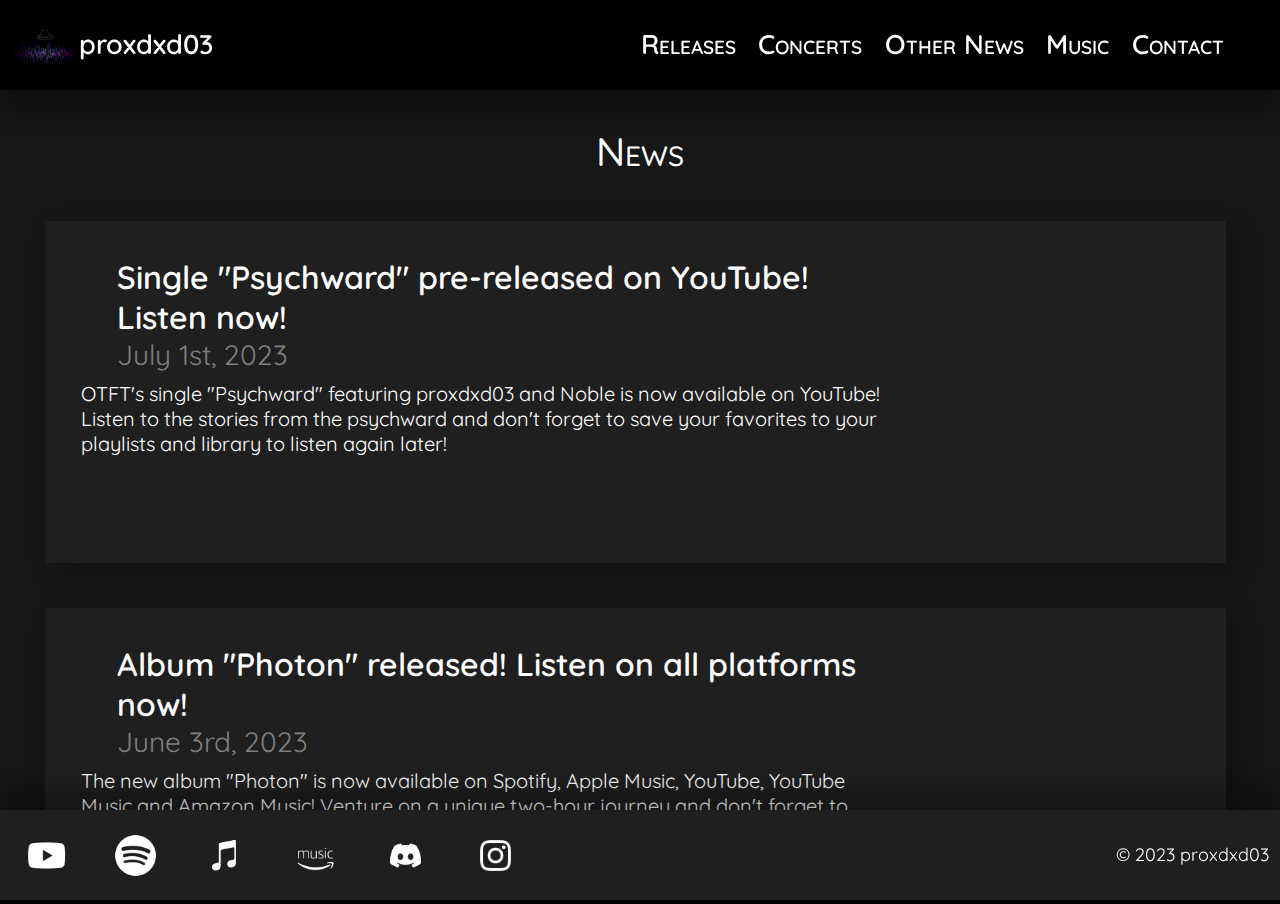
<file: index.html>
<!DOCTYPE html>
<html>
    <head>
        <script src="/scripts/jquery.js"></script>
        <script type="module" src="/scripts/webpagegenerator.js"></script>
        <link rel="stylesheet" href="/style.css">
    </head>
    <body>
        <noscript><div class="noscriptbackground">
            <p class="tab">Please enable Javascript for your browser.</p>
        </div></noscript>
        <script type="module">
            import {createPageLayout} from "/scripts/webpagegenerator.js"
            createPageLayout("home", false)
        </script>
    </body>
</html>
</file>
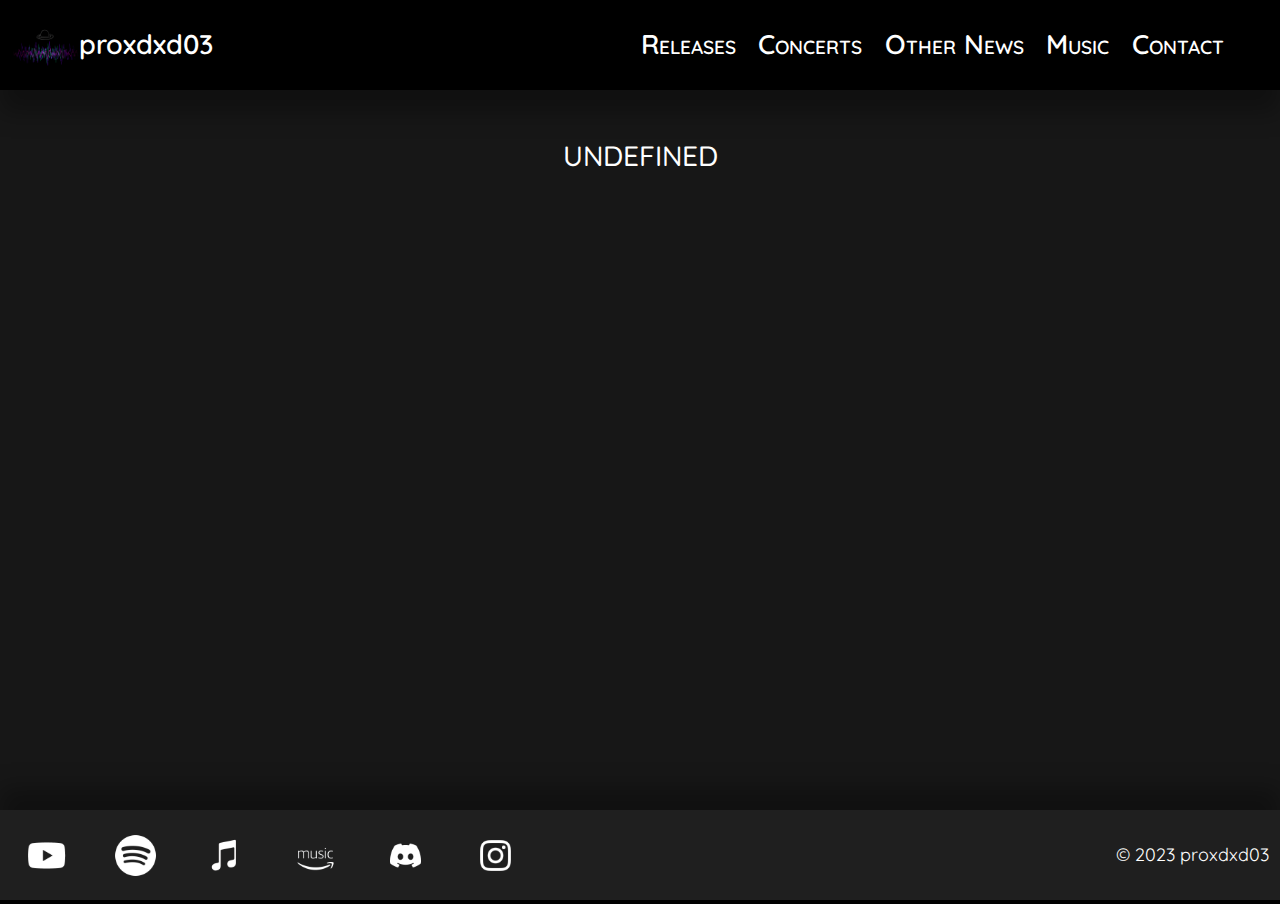
<file: about/index.html>
<!DOCTYPE html>
<html>
    <head>
        <script src="/scripts/jquery.js"></script>
        <script type="module" src="/scripts/webpagegenerator.js"></script>
        <link rel="stylesheet" href="/style.css">
    </head>
    <body>
        <noscript><div class="noscriptbackground">
            <p class="tab">Please enable Javascript for your browser.</p>
        </div></noscript>
        <script type="module">
            import * as webpagegenerator from "/scripts/webpagegenerator.js"
            webpagegenerator.createPageLayout("about", true)
        </script>
    </body>
</html>
</file>
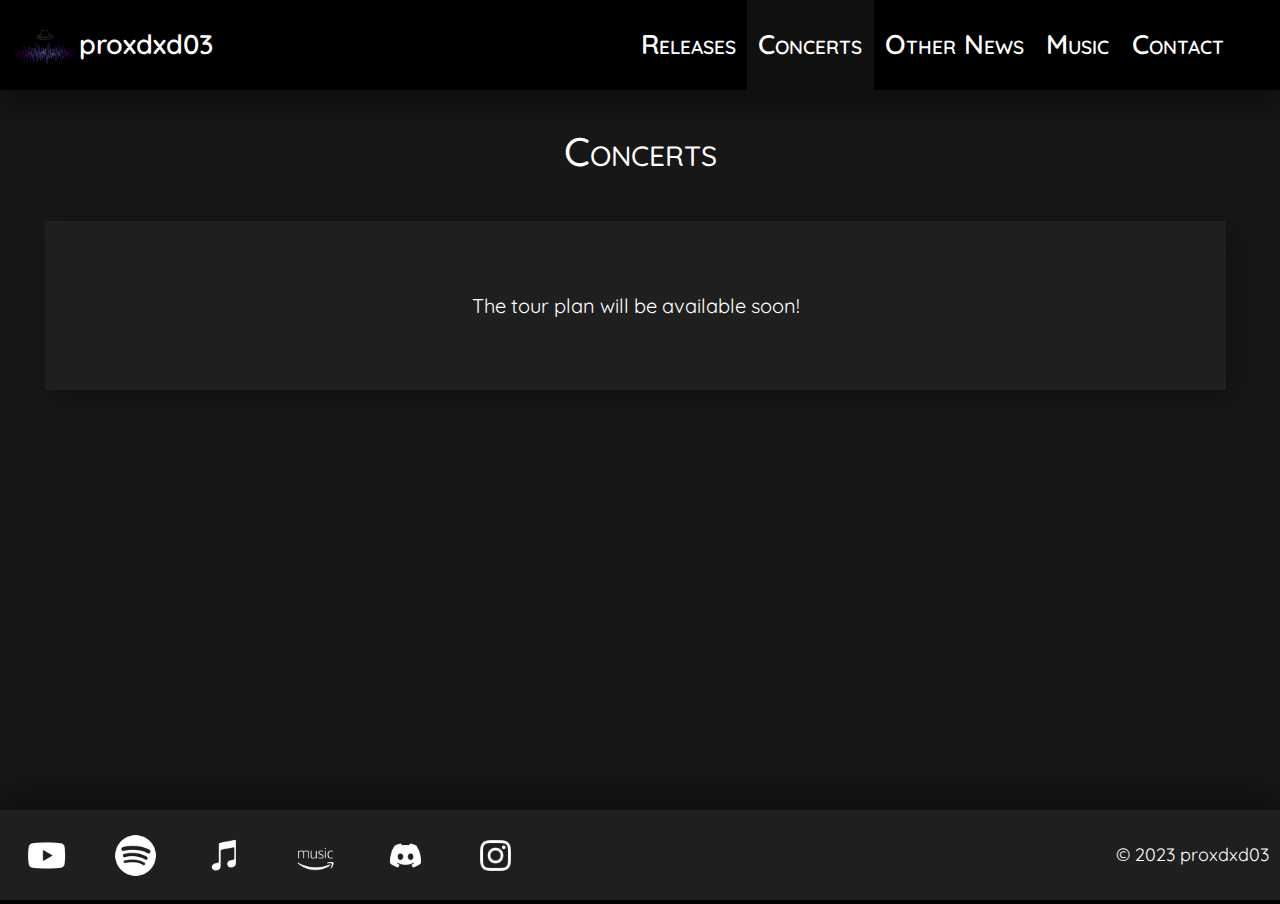
<file: concerts/index.html>
<!DOCTYPE html>
<html>
    <head>
        <script src="/scripts/jquery.js"></script>
        <script type="module" src="/scripts/webpagegenerator.js"></script>
        <link rel="stylesheet" href="/style.css">
    </head>
    <body>
        <noscript><div class="noscriptbackground">
            <p class="tab">Please enable Javascript for your browser.</p>
        </div></noscript>
        <script type="module">
            import {createPageLayout} from "/scripts/webpagegenerator.js"
            createPageLayout("concert", false)
        </script>
    </body>
</html>
</file>
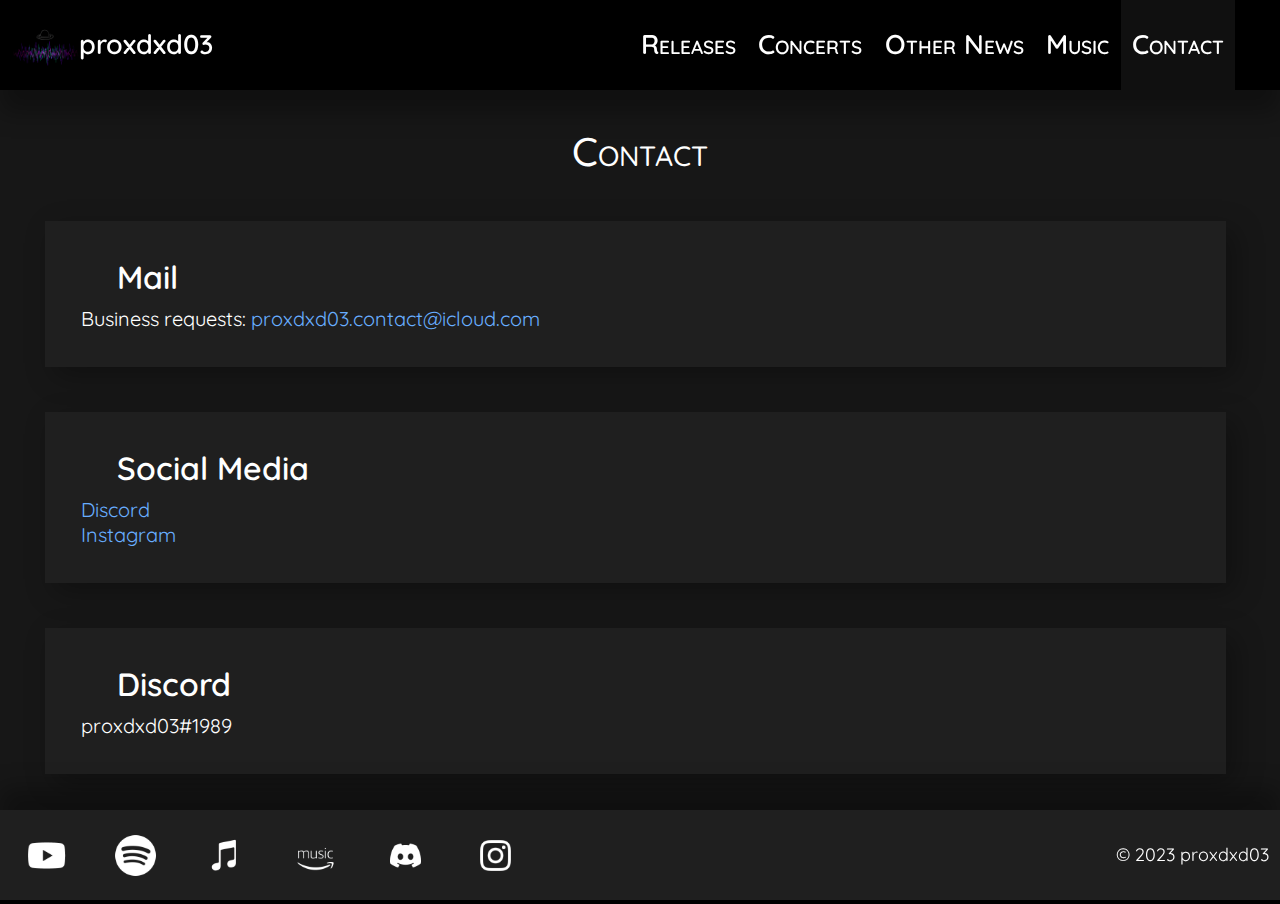
<file: contact/index.html>
<!DOCTYPE html>
<html>
    <head>
        <script src="/scripts/jquery.js"></script>
        <script type="module" src="/scripts/webpagegenerator.js"></script>
        <link rel="stylesheet" href="/style.css">
    </head>
    <body>
        <noscript><div class="noscriptbackground">
            <p class="tab">Please enable Javascript for your browser.</p>
        </div></noscript>
        <script type="module">
            import {createPageLayout, Contentbox} from "/scripts/webpagegenerator.js"
            createPageLayout("contact", true)
        </script>
    </body>
</html>
</file>
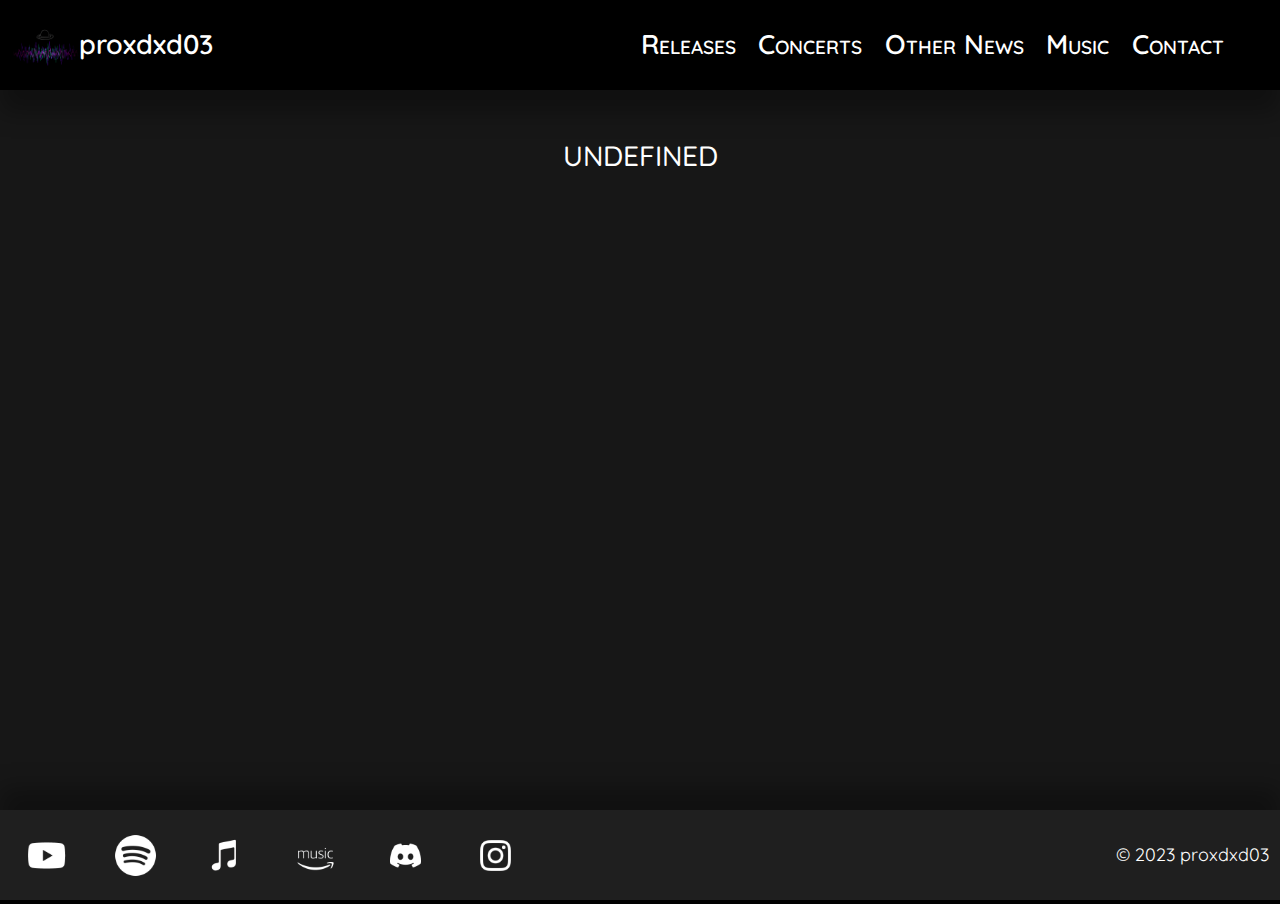
<file: lyrics/index.html>
<!DOCTYPE html>
<html>
    <head>
        <script src="/scripts/jquery.js"></script>
        <script type="module" src="/scripts/webpagegenerator.js"></script>
        <link rel="stylesheet" href="/style.css">
    </head>
    <body>
        <noscript><div class="noscriptbackground">
            <p class="tab">Please enable Javascript for your browser.</p>
        </div></noscript>
        <script type="module">
            import * as webpagegenerator from "/scripts/webpagegenerator.js"
            webpagegenerator.createPageLayout("lyrics", true)
        </script>
    </body>
</html>
</file>
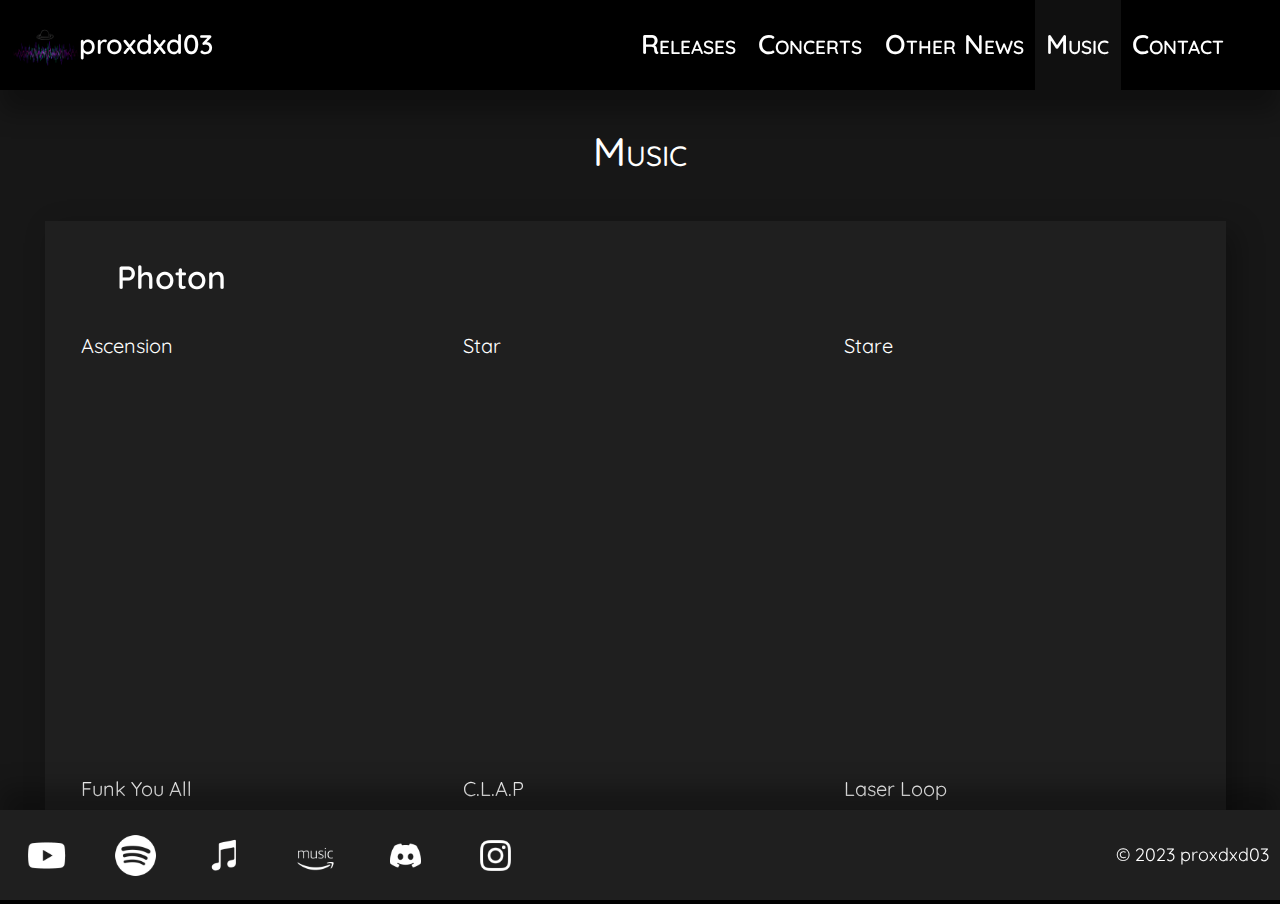
<file: music/index.html>
<!DOCTYPE html>
<html>
    <head>
        <script src="/scripts/jquery.js"></script>
        <script type="module" src="/scripts/webpagegenerator.js"></script>
        <link rel="stylesheet" href="/style.css">
    </head>
    <body>
        <noscript><div class="noscriptbackground">
            <p class="tab">Please enable Javascript for your browser.</p>
        </div></noscript>
        <script type="module">
            import {createPageLayout} from "/scripts/webpagegenerator.js"
            createPageLayout("music", true)
        </script>
    </body>
</html>
</file>
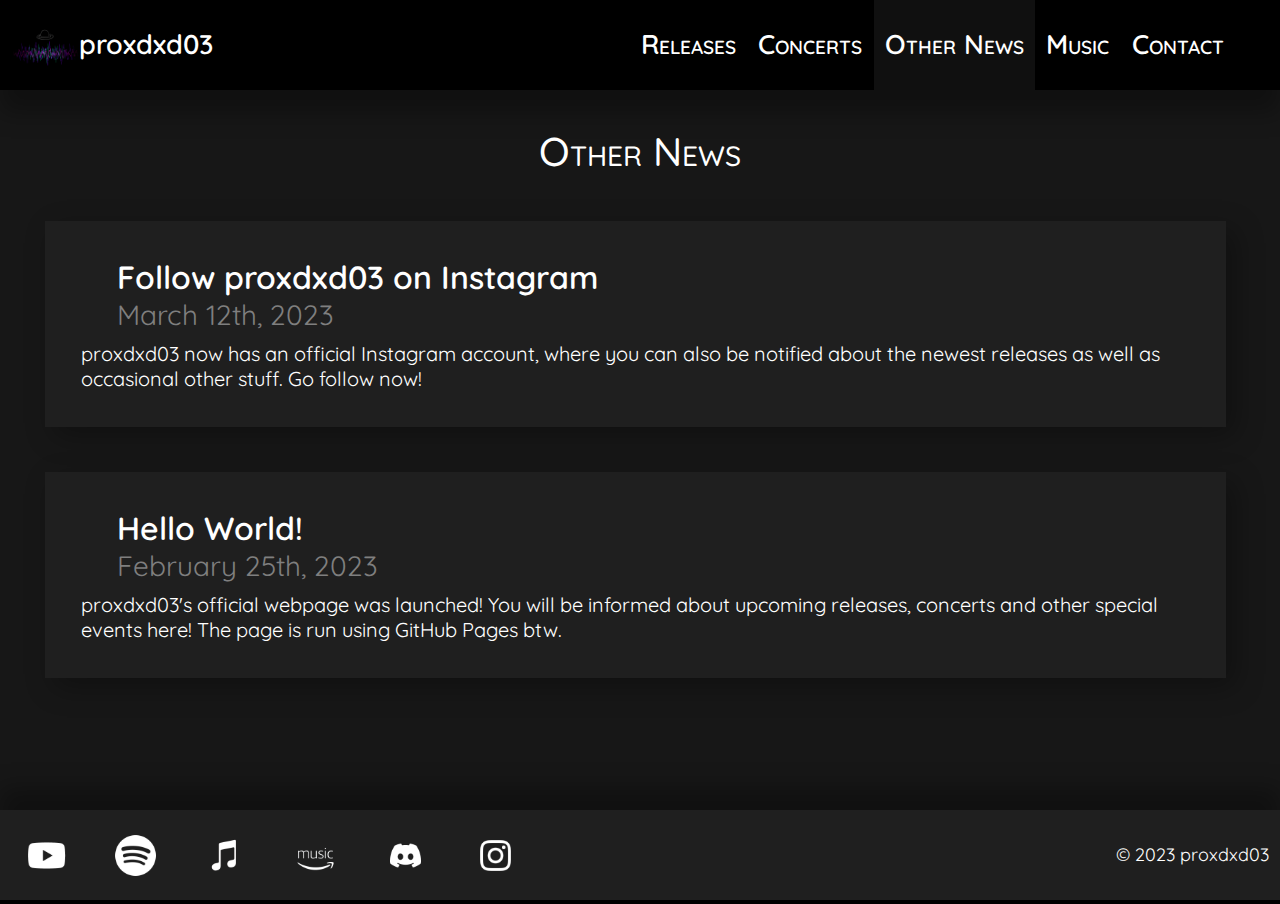
<file: other_news/index.html>
<!DOCTYPE html>
<html>
    <head>
        <script src="/scripts/jquery.js"></script>
        <script type="module" src="/scripts/webpagegenerator.js"></script>
        <link rel="stylesheet" href="/style.css">
    </head>
    <body>
        <noscript><div class="noscriptbackground">
            <p class="tab">Please enable Javascript for your browser.</p>
        </div></noscript>
        <script type="module">
            import {createPageLayout} from "/scripts/webpagegenerator.js"
            createPageLayout("misc", false)
        </script>
    </body>
</html>
</file>
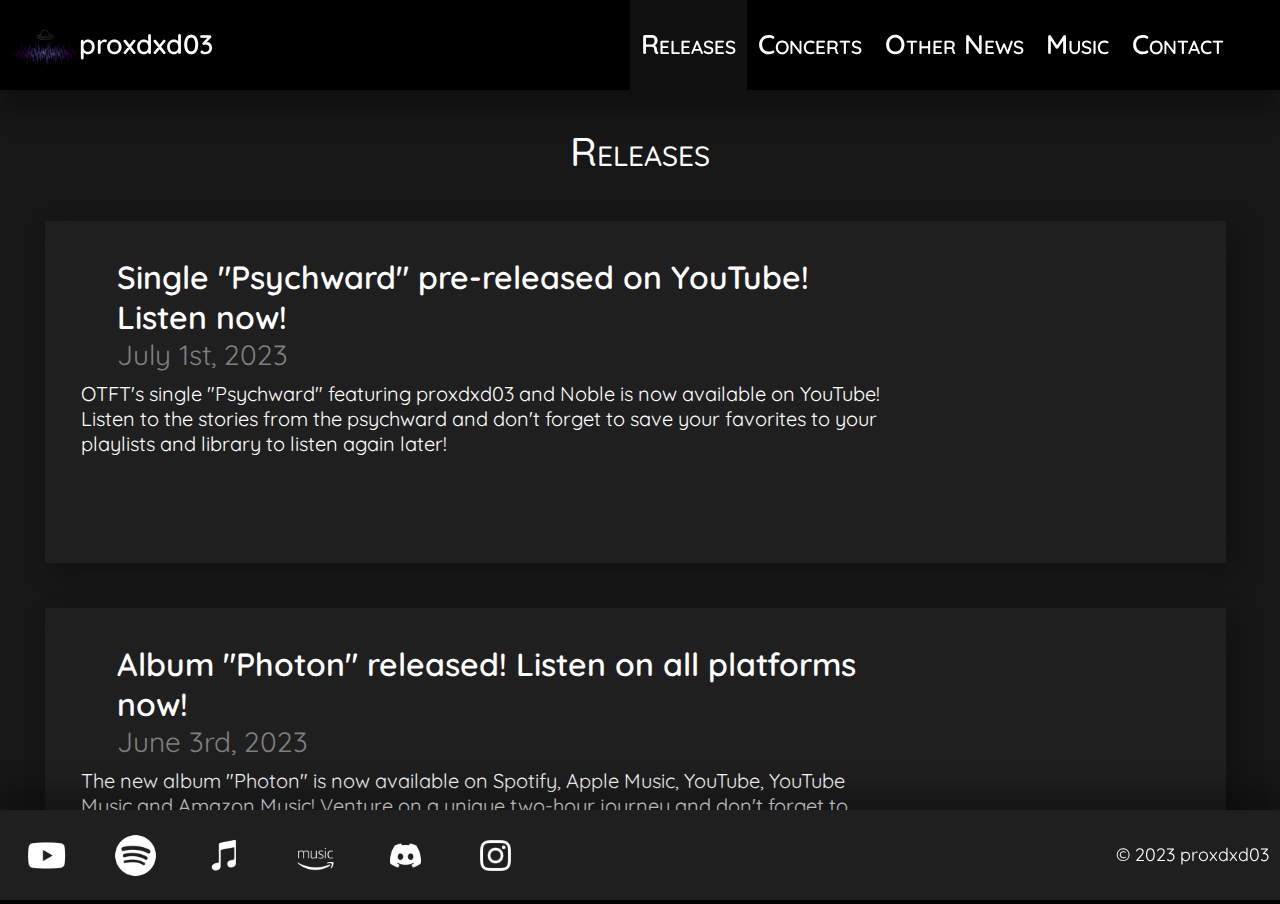
<file: releases/index.html>
<!DOCTYPE html>
<html>
    <head>
        <script src="/scripts/jquery.js"></script>
        <script type="module" src="/scripts/webpagegenerator.js"></script>
        <link rel="stylesheet" href="/style.css">
    </head>
    <body>
        <noscript><div class="noscriptbackground">
            <p class="tab">Please enable Javascript for your browser.</p>
        </div></noscript>
        <script type="module">
            import {createPageLayout} from "/scripts/webpagegenerator.js"
            createPageLayout("release", false)
        </script>
    </body>
</html>
</file>
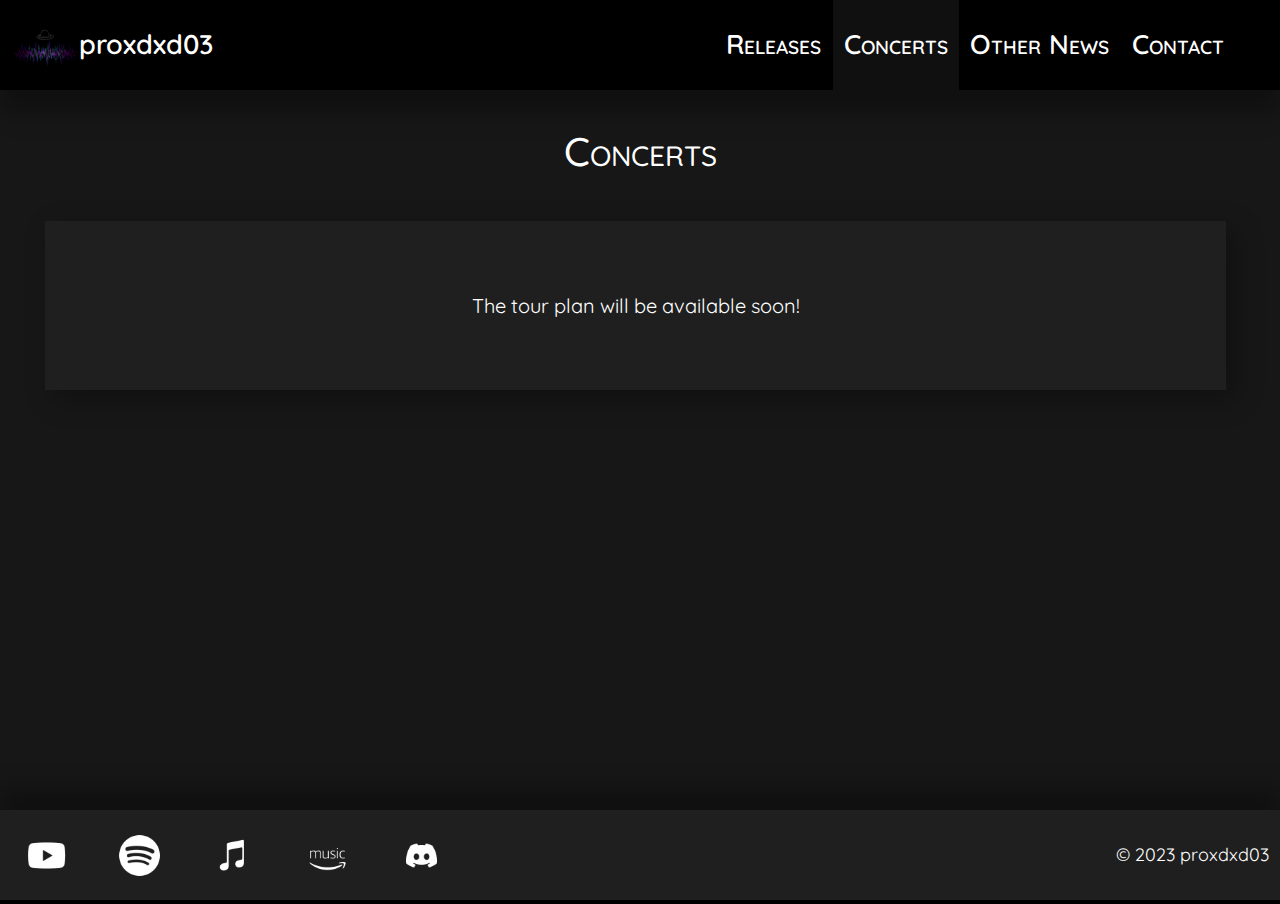
<file: concert_page.html>
<!DOCTYPE html>
<html>
    <head>
        <script src="scripts/jquery.js"></script>
        <script type="module" src="scripts/blogloader.js"></script>
        <title>proxdxd03 - Official Website</title>
        <link rel="stylesheet" href="style.css">
        <link rel="icon" href="images/favicon.png">
    </head>
    <body>
            <div id="topbar" class="topbar">
                <div class="topleft">
                    <a href="index.html"><img src="images/icon.png">
                    proxdxd03</a>
                </div>
                <div class="topright">
                    <a href="contact_page.html">Contact</a>
                    <a href="misc_page.html">Other News</a>
                    <a href="concert_page.html" class ="current">Concerts</a>
                    <a href="release_page.html">Releases</a>
                </div>
            </div>
        <div id="blogspace" class="scrollbody">
            <p class="tab">Concerts</p>
        </div>
        <div class="bottombar">
            <a href="https://www.youtube.com/@proxdxdmusic"><img src="images/youtube.png"></a>
            <a href="https://open.spotify.com/artist/2pfoI1ZRXb6ST9KhoGZlkW?si=JPZPuBWLRiWmNHov4lcRUA"><img src="images/spotify.png"></a>
            <a href="https://music.apple.com/de/artist/proxdxd03/1649502963?l=en"><img src="images/applemusic.png"></a>
            <a href="https://music.amazon.com/artists/B0BHXKXMJ6/proxdxd03?marketplaceId=A1PA6795UKMFR9&musicTerritory=EN&ref=dm_sh_Ao7WQCuzyX4paOZ8Euz7b0XcJ"><img src="images/amazonmusic.png"></a>
            <a href="https://discord.gg/FG3MTsTKDC"><img src="images/dc.png"></a>
            <p>© 2023 proxdxd03</p>
        </div>
        <script type="module">
            import {loadFromJSON} from "/scripts/blogloader.js";
            loadFromJSON("blogspace", "concert")
        </script>
    </body>
</html>
</file>
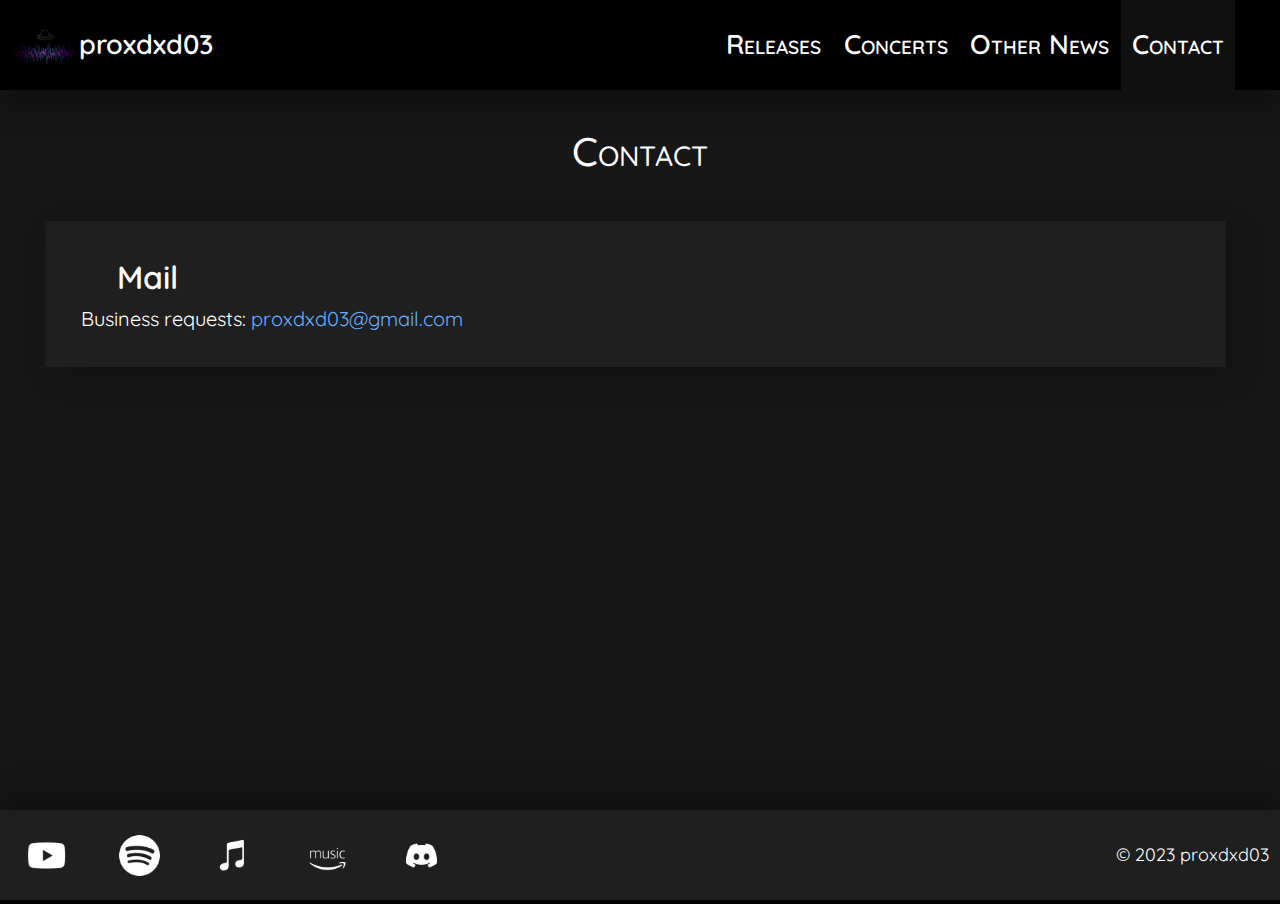
<file: contact_page.html>
<!DOCTYPE html>
<html>
    <head>
        <script src="scripts/jquery.js"></script>
        <script type="module" src="scripts/blogloader.js"></script>
        <title>proxdxd03 - Official Website</title>
        <link rel="stylesheet" href="style.css">
        <link rel="icon" href="images/favicon.png">
    </head>
    <body>
            <div id="topbar" class="topbar">
                <div class="topleft">
                    <a href="index.html"><img src="images/icon.png">
                    proxdxd03</a>
                </div>
                <div class="topright">
                    <a href="contact_page.html" class ="current">Contact</a>
                    <a href="misc_page.html">Other News</a>
                    <a href="concert_page.html">Concerts</a>
                    <a href="release_page.html">Releases</a>
                </div>
            </div>
        <div id="blogspace" class="scrollbody">
            <p class="tab">Contact</p>
            <div class="contentbox">
                <p class="cap">Mail</p>
                <p class="text">Business requests: <a href="mailto:proxdxd03@gmail.com">proxdxd03@gmail.com</a></p>
            </div>
        </div>
        <div class="bottombar">
            <a href="https://www.youtube.com/@proxdxdmusic"><img src="images/youtube.png"></a>
            <a href="https://open.spotify.com/artist/2pfoI1ZRXb6ST9KhoGZlkW?si=JPZPuBWLRiWmNHov4lcRUA"><img src="images/spotify.png"></a>
            <a href="https://music.apple.com/de/artist/proxdxd03/1649502963?l=en"><img src="images/applemusic.png"></a>
            <a href="https://music.amazon.com/artists/B0BHXKXMJ6/proxdxd03?marketplaceId=A1PA6795UKMFR9&musicTerritory=EN&ref=dm_sh_Ao7WQCuzyX4paOZ8Euz7b0XcJ"><img src="images/amazonmusic.png"></a>
            <a href="https://discord.gg/FG3MTsTKDC"><img src="images/dc.png"></a>
            <p>© 2023 proxdxd03</p>
        </div>
    </body>
</html>
</file>
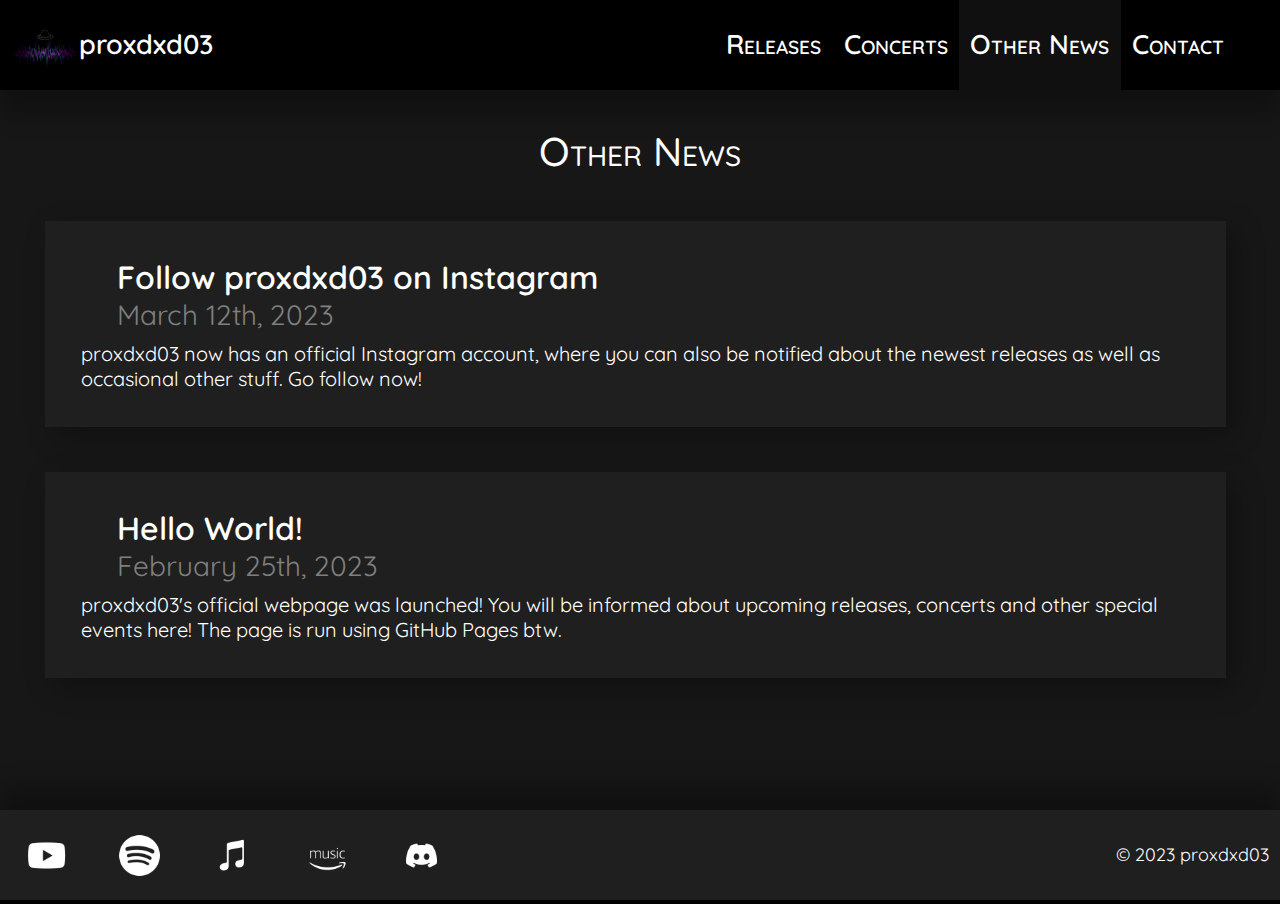
<file: misc_page.html>
<!DOCTYPE html>
<html>
    <head>
        <script src="scripts/jquery.js"></script>
        <script type="module" src="scripts/blogloader.js"></script>
        <title>proxdxd03 - Official Website</title>
        <link rel="stylesheet" href="style.css">
        <link rel="icon" href="images/favicon.png">
    </head>
    <body>
            <div id="topbar" class="topbar">
                <div class="topleft">
                    <a href="index.html"><img src="images/icon.png">
                    proxdxd03</a>
                </div>
                <div class="topright">
                    <a href="contact_page.html">Contact</a>
                    <a href="misc_page.html" class ="current">Other News</a>
                    <a href="concert_page.html">Concerts</a>
                    <a href="release_page.html">Releases</a>
                </div>
            </div>
        <div id="blogspace" class="scrollbody">
            <p class="tab">Other News</p>
        </div>
        <div class="bottombar">
            <a href="https://www.youtube.com/@proxdxdmusic"><img src="images/youtube.png"></a>
            <a href="https://open.spotify.com/artist/2pfoI1ZRXb6ST9KhoGZlkW?si=JPZPuBWLRiWmNHov4lcRUA"><img src="images/spotify.png"></a>
            <a href="https://music.apple.com/de/artist/proxdxd03/1649502963?l=en"><img src="images/applemusic.png"></a>
            <a href="https://music.amazon.com/artists/B0BHXKXMJ6/proxdxd03?marketplaceId=A1PA6795UKMFR9&musicTerritory=EN&ref=dm_sh_Ao7WQCuzyX4paOZ8Euz7b0XcJ"><img src="images/amazonmusic.png"></a>
            <a href="https://discord.gg/FG3MTsTKDC"><img src="images/dc.png"></a>
            <p>© 2023 proxdxd03</p>
        </div>
        <script type="module">
            import {loadFromJSON} from "/scripts/blogloader.js";
            loadFromJSON("blogspace", "misc")
        </script>
    </body>
</html>
</file>
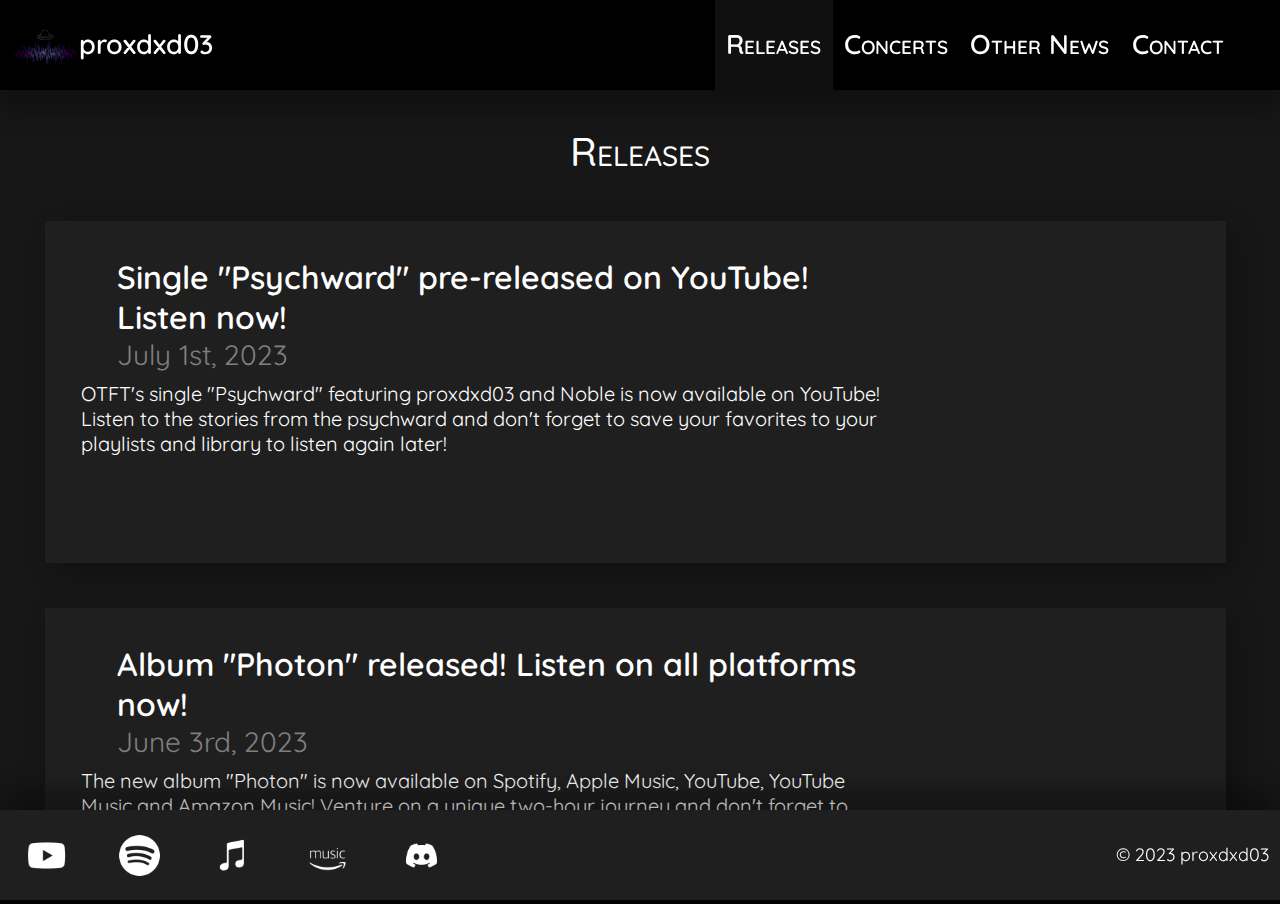
<file: release_page.html>
<!DOCTYPE html>
<html>
    <head>
        <script src="scripts/jquery.js"></script>
        <script type="module" src="scripts/blogloader.js"></script>
        <title>proxdxd03 - Official Website</title>
        <link rel="stylesheet" href="style.css">
        <link rel="icon" href="images/favicon.png">
    </head>
    <body>
            <div id="topbar" class="topbar">
                <div class="topleft">
                    <a href="index.html"><img src="images/icon.png">
                    proxdxd03</a>
                </div>
                <div class="topright">
                    <a href="contact_page.html">Contact</a>
                    <a href="misc_page.html">Other News</a>
                    <a href="concert_page.html">Concerts</a>
                    <a href="release_page.html" class ="current">Releases</a>
                </div>
            </div>
        <div id="blogspace" class="scrollbody">
            <p class="tab">Releases</p>
        </div>
        <div class="bottombar">
            <a href="https://www.youtube.com/@proxdxdmusic"><img src="images/youtube.png"></a>
            <a href="https://open.spotify.com/artist/2pfoI1ZRXb6ST9KhoGZlkW?si=JPZPuBWLRiWmNHov4lcRUA"><img src="images/spotify.png"></a>
            <a href="https://music.apple.com/de/artist/proxdxd03/1649502963?l=en"><img src="images/applemusic.png"></a>
            <a href="https://music.amazon.com/artists/B0BHXKXMJ6/proxdxd03?marketplaceId=A1PA6795UKMFR9&musicTerritory=EN&ref=dm_sh_Ao7WQCuzyX4paOZ8Euz7b0XcJ"><img src="images/amazonmusic.png"></a>
            <a href="https://discord.gg/FG3MTsTKDC"><img src="images/dc.png"></a>
            <p>© 2023 proxdxd03</p>
        </div>
        <script type="module">
            import {loadFromJSON} from "/scripts/blogloader.js";
            loadFromJSON("blogspace", "release")
        </script>
    </body>
</html>
</file>
<file: style.css>
@import url('https://fonts.googleapis.com/css2?family=Quicksand:wght@300..700');

/* General Resets */
* {
    padding: 0;
    margin: 0;
    font-family: 'Quicksand';
}
html {
    padding: 0;
    margin: 0;
}

/* Global Page Settings */
body {
    background-color: black;
    overflow: hidden;
    padding: 0;
    margin: 0;
}

iframe {
    outline: none;
    border: 0;
}

/* No Link Marks */
a:focus {
    outline: none;
}

/* Top Navbar */
.topbar {
    background-color: rgb(0,0,0);
    height: 10vmin;
    padding-right: 5vmin;
    box-shadow: 0 2.5vmin 2.5vmin 0 rgba(0, 0, 0, 0.3);
    position: relative;
    z-index: 3;
}

.topright a {
    float: right;
    font-variant: small-caps;
    font-size: 3vmin;
    color: rgb(255, 255, 255);
    text-align: center;
    padding: 1.25vmin;
    line-height: 7.5vmin;
    text-decoration: none;
    font-variation-settings: 'wght' 600;
}
.topright a:hover {
    background-color: rgb(16,16,16);
    position: relative;
    z-index: 4;
}

.topleft a {
    float: left;
    font-size: 3vmin;
    color: rgb(255, 255, 255);
    text-align: center;
    padding: 1.25vmin;
    line-height: 7.5vmin;
    text-decoration: none;
    font-variation-settings: 'wght' 600;
}
.topleft p {
    display: inline
}
.topleft img {
    float: left;
    height: 7.5vmin; 
    width: 7.5vmin;
}

.current {
    background-color: rgb(16, 16, 16);
    position: relative;
    z-index: 4;
}

/* Wrapper for scrollable part of the page */
.scrollbody {
    overflow-y: auto;
    width: 100vw;
    height: calc(100vh - 20vmin);
    background-color: rgb(23, 23, 23);
    position: relative;
    z-index: 1;
    scroll-behavior: smooth;
}

.noscriptbackground {
    overflow-y: auto;
    width: 100vw;
    height: 100vh;
    background-color: rgb(23, 23, 23);
    position: relative;
    z-index: 1;
    scroll-behavior: smooth;
}

.tab {
    font-variant: small-caps;
    padding-top: 4vmin;
    font-size: 2.5rem;
    color: rgb(255, 255, 255);
    text-align: center;
    text-decoration: none;
    font-variation-settings: 'wght' 500;
}

/* In-box captions */
.cap {
    font-size: 2rem;
    color: rgb(255, 255, 255);
    font-variation-settings: 'wght' 600;
    line-break: normal;
    width: calc(100% - 8vmin);
    padding-left: 8vmin;
    padding-top: 4vmin;
}

/* In-box dates */
.date {
    color: rgb(127, 127, 127);
    font-size: 1.75rem;
    font-variation-settings: 'wght' 400;
    line-break: normal;
    width: calc(100% - 8vmin);
    padding-left: 8vmin;
    padding-top: 0vmin;
}

/* Floating box in scrollable part */
.contentbox {
    height: min-content;
    margin: 5vmin;
    padding: 0;
    width: calc(100vw - 11vmin);
    background-color: rgb(31, 31, 31);
    box-shadow: 1vmin 1vmin 3vmin 0 rgba(0, 0, 0, 0.3);
    position: relative;
    z-index: 2;
}

.imagebox {
    min-height: 38vmin;
}

.videobox {
    min-height: 38vmin;
}

.text {
    font-size: 1.25rem;
    color: rgb(255, 255, 255);
    font-variation-settings: 'wght' 400;
    line-break: normal;
    width: calc(100% - 8vmin);
    padding-left: 4vmin;
    padding-right: 4vmin;
    padding-bottom: 4vmin;
    padding-top: 1vmin;
}

.text a {
    color: rgb(104, 174, 255);
    text-decoration: none;
}

.missingpost {
    font-size: 1.25rem;
    color: rgb(255, 255, 255);
    font-variation-settings: 'wght' 400;
    line-break: normal;
    text-align: center;
    width: calc(100% - 16vmin);
    padding: 8vmin;
}

.columns {
    display: flex;
}

.post_image {
    width: 30vmin;
    height: 30vmin;
    padding: 4vmin;
    float: right;
}

.post_video {
    width: 30vmin;
    height: 30vmin;
    padding: 4vmin;
    float: right;
}

.videolist {
    display: table;
    width: calc(100vw - 14vmin);
    padding-left: 4vmin;
    padding-right: 4vmin;
    padding-bottom: 4vmin;
}

.videolist_element {
    display: table-row;
    float: left;
    width: calc((100vw - 27vmin) / 3);
    height: min-content;
    padding-top: 4vmin;
    padding-right: 4vmin;
}

.videocap {
    color: rgb(255, 255, 255);
    font-size: 1.25rem;
    font-variation-settings: 'wght' 400;
    width: 100%;
    padding-bottom: 4vmin;
}

.music_video_wrapper {
    width: calc((100vw - 27vmin) / 3);
    height: calc((100vw - 27vmin) / 3);
}

.music_video {
    float: bottom;
    width: calc((100vw - 27vmin) / 3);
    height: calc((100vw - 27vmin) / 3);
}

/* Footer */
.bottombar {
    height: 10vmin;
    background-color: rgb(31, 31, 31);
    box-shadow: 0 -2.5vmin 2.5vmin 0 rgba(0, 0, 0, 0.3);
    position: relative;
    z-index: 3;
}
.bottombar img {
    height: 5vmin;
    width: 5vmin;
    padding: 2.5vmin;
}
.bottombar img:hover {
    background-color: rgb(39,39,39);
    position: relative;
    z-index: 4;
}

.bottombar p {
    display: inline;
    float: right;
    font-size: 2vmin;
    color: rgb(255, 255, 255);
    text-align: center;
    padding: 1.25vmin;
    line-height: 7.5vmin;
    text-decoration: none;
}

/* width */
::-webkit-scrollbar {
    width: 1vmin;
  }
  
  /* Track */
  ::-webkit-scrollbar-track {
    background: rgba(241, 241, 241, 0);
  }
  
  /* Handle */
  ::-webkit-scrollbar-thumb {
    background: rgb(79, 79, 79);
  }
  
  /* Handle on hover */
  ::-webkit-scrollbar-thumb:hover {
    background: rgb(63, 63, 63);
  }
</file>
